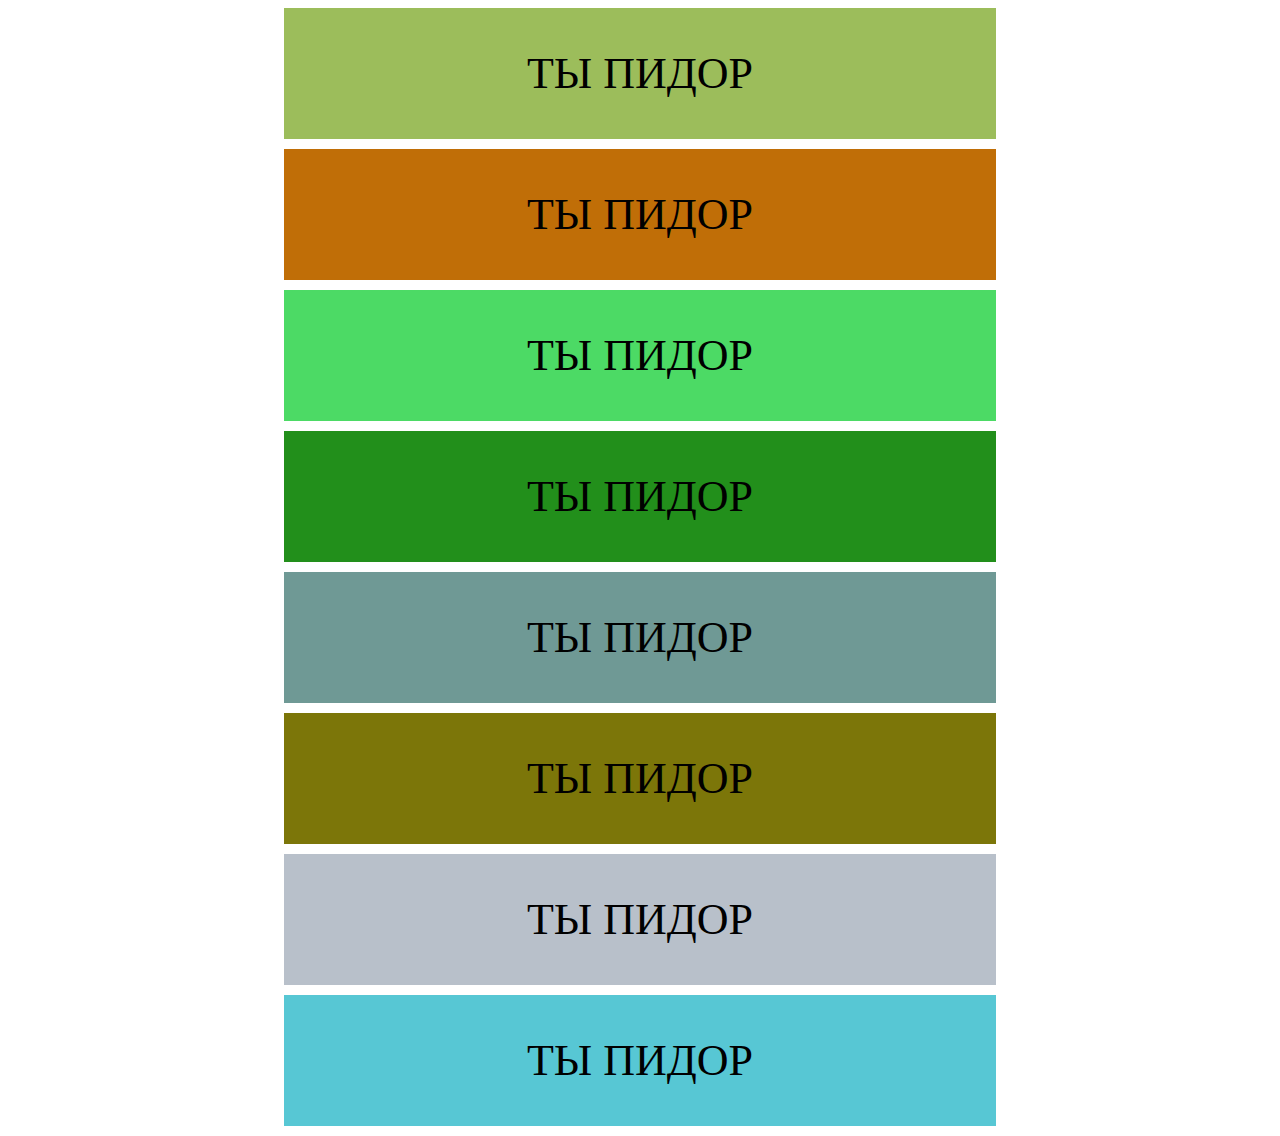
<file: index.html>
<!DOCTYPE html>
<html>

<head>
    <meta charset="utf-8">
    <title>ты пидор</title>
    <link rel="icon" type="image/x-icon" href="images/anvar.ico">
    <link rel="stylesheet" type="text/css" href="index_style.css">
</head>

<body>
    <script type="text/javascript" src="index_scripts.js"></script>
</body>

</html>
</file>
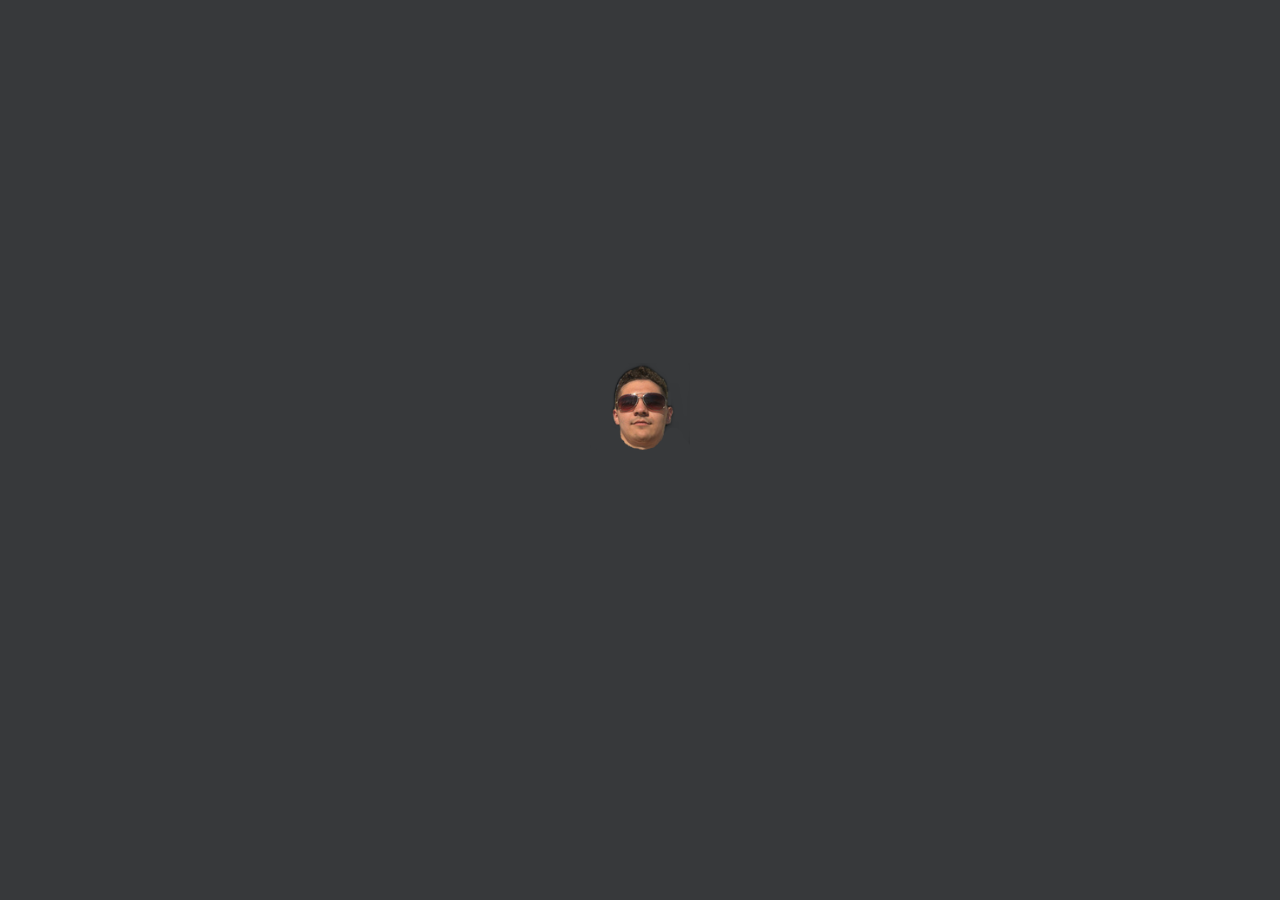
<file: flex.html>
<!DOCTYPE html>
<html>

<head>
    <meta charset="utf-8">
    <title>ну лан, не пидор</title>
    <link rel="icon" type="image/x-icon" href="images/anvar.ico">
    <link rel="stylesheet" type="text/css" href="flex_style.css">
</head>

<body>
    <div class="wrapper">
        <p class="text">
            С днём рождения!
        </p>
        <img src="images/anvar.png" width="100">
    </div>
    <script type="text/javascript" src="flex_scripts.js"></script>
</body>

</html>
</file>
<file: index_style.css>
.block {
    margin-bottom: 10px;
    margin-left: auto;
    margin-right: auto;
    padding: 40px;
    width: 50%;
    height: auto;
    font-size: 44px;
    color: black;
    text-align: center;
}
</file>
<file: flex_style.css>
html {
    box-sizing: border-box;
}

.wrapper img {
    vertical-align: middle;
}

​ *,
*:before,
*:after {
    box-sizing: inherit;
    padding: 0;
    margin: 0;
}

body {
    background: #37393B;
    color: #fff;
    font-family: arial;
    letter-spacing: 2px;
}

.wrapper {
    text-align: center;
    position: absolute;
    top: 50%;
    width: 90%;
    left: 5%;
    margin-top: -87.5px;
    font-size: 50px;
    height: 175px;
}

.wave {
    color: #e77f7f;
    animation: 0.5s color infinite;
}

@keyframes color {
    50% {
        color: #ffffff;
    }
}
</file>
